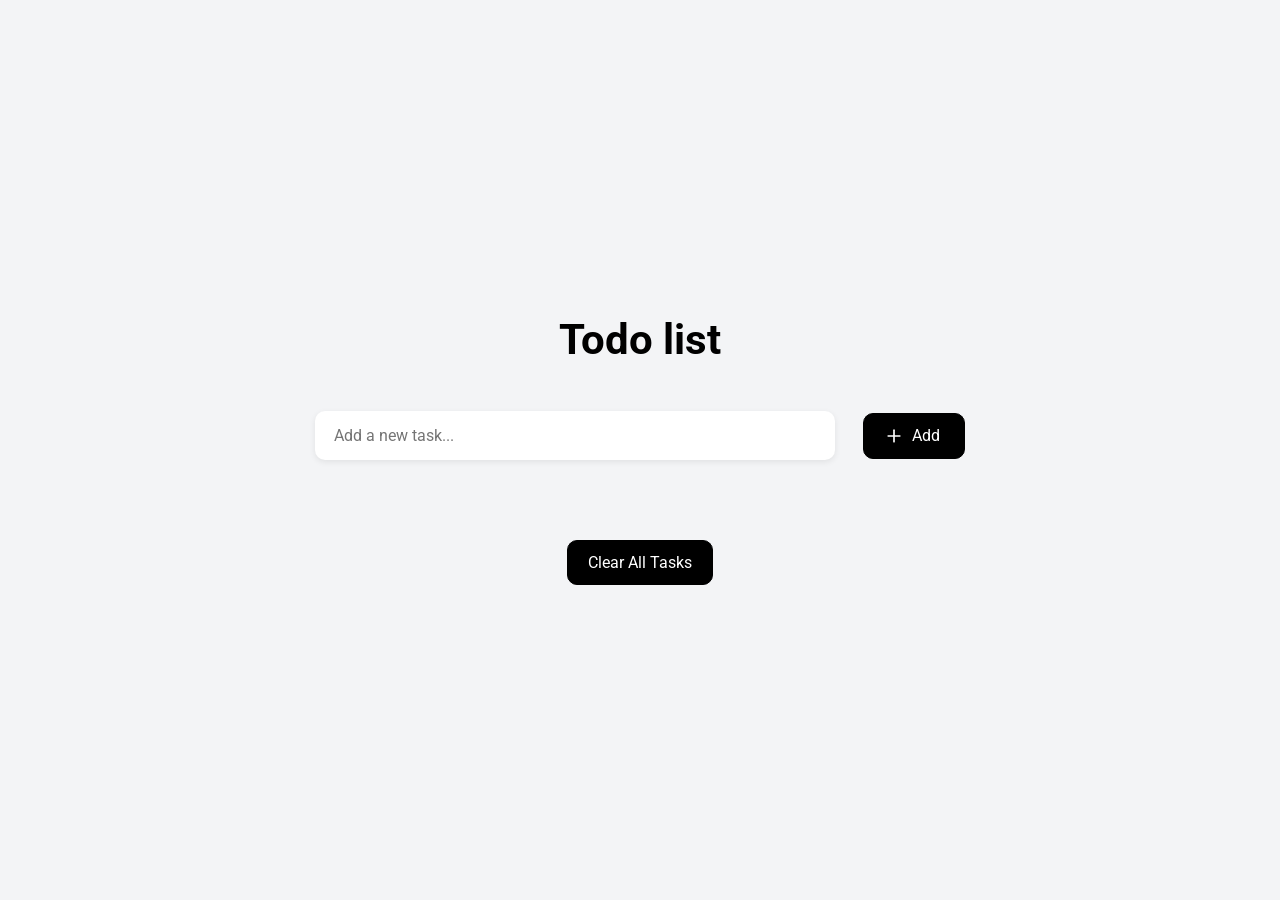
<file: index.html>
<!DOCTYPE html>
<html lang="en">

<head>
    <meta charset="UTF-8">
    <meta name="viewport" content="width=device-width, initial-scale=1.0">
    <title>To-Do List</title>

    <!----- Google Font ----->
    <link rel="preconnect" href="https://fonts.googleapis.com">
    <link rel="preconnect" href="https://fonts.gstatic.com" crossorigin>
    <link href="https://fonts.googleapis.com/css2?family=Roboto:ital,wght@0,100..900;1,100..900&display=swap" rel="stylesheet">

    <!----- Custom Style ----->
    <link rel="stylesheet" href="assets/css/style.css">
</head>

<body>
    <section class="todo-section">
        <div class="container">
            <h1 class="todo-title">Todo list</h1>
            <form class="todo-form">
                <input class="todo-input" type="text" placeholder="Add a new task...">
                <button class="btn icon-btn flex-1 todo-add-btn" type="button">
                    <svg xmlns="http://www.w3.org/2000/svg" viewBox="0 0 24 24" fill="none" stroke="currentColor" stroke-width="2" stroke-linecap="round" stroke-linejoin="round" class="todo-add-icon lucide lucide-plus-icon lucide-plus">
                        <path d="M5 12h14" />
                        <path d="M12 5v14" />
                    </svg>
                    <span class="todo-add-text">Add</span>
                </button>
            </form>
            <ul class="todo-list">
            </ul>
            <button class="btn mx-auto clear-all-btn">Clear All Tasks</button>
        </div>
    </section>

    <!----- Custom Js ----->
    <script src="assets/js/script.js"></script>
</body>

</html>
</file>
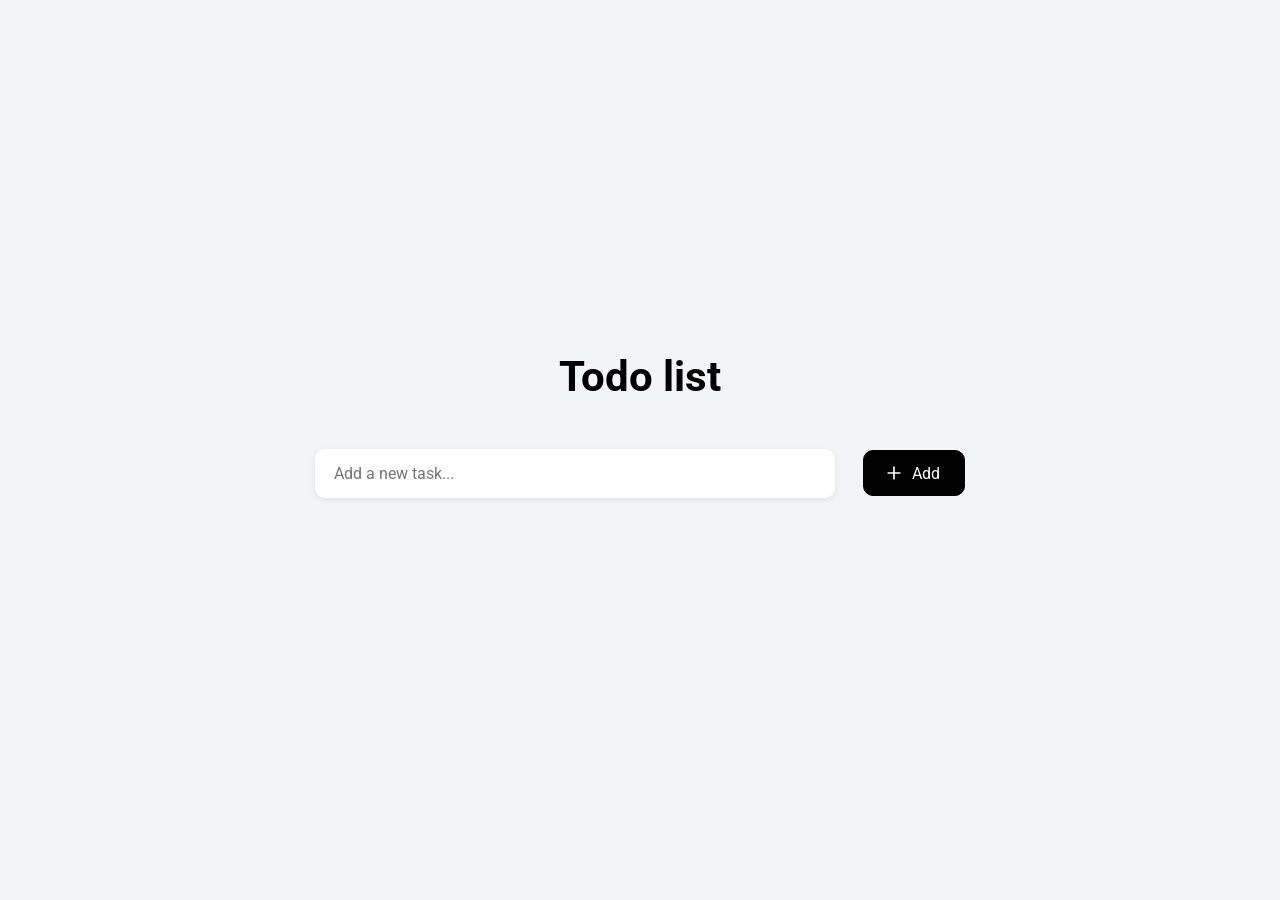
<file: todo-02.html>
<!DOCTYPE html>
<html lang="en">

<head>
    <meta charset="UTF-8">
    <meta name="viewport" content="width=device-width, initial-scale=1.0">
    <title>To-Do List</title>

    <!----- Google Font ----->
    <link rel="preconnect" href="https://fonts.googleapis.com">
    <link rel="preconnect" href="https://fonts.gstatic.com" crossorigin>
    <link href="https://fonts.googleapis.com/css2?family=Roboto:ital,wght@0,100..900;1,100..900&display=swap" rel="stylesheet">

    <!----- Custom Style ----->
    <link rel="stylesheet" href="assets/css/style.css">
</head>

<body>
    <section class="todo-section">
        <div class="container">
            <h1 class="todo-title">Todo list</h1>
            <form class="todo-form">
                <input class="todo-input" type="text" placeholder="Add a new task...">
                <button class="btn icon-btn flex-1 todo-add-btn" type="button">
                    <svg xmlns="http://www.w3.org/2000/svg" viewBox="0 0 24 24" fill="none" stroke="currentColor" stroke-width="2" stroke-linecap="round" stroke-linejoin="round" class="todo-add-icon lucide lucide-plus-icon lucide-plus">
                        <path d="M5 12h14" />
                        <path d="M12 5v14" />
                    </svg>
                    <span class="todo-add-text">Add</span>
                </button>
            </form>
            <ul class="todo-list">
                <template id="todo-template">
                    <li>
                        <span class="todo-list-task"></span>
                        <div class="todo-item-btn-wrapper">
                            <button class="todo-item-btn todo-edit-btn flex-1" type="button" onclick="editTodo(this)">
                                <svg xmlns="http://www.w3.org/2000/svg" viewBox="0 0 24 24" fill="none" stroke="currentColor" stroke-width="2" stroke-linecap="round" stroke-linejoin="round" class="todo-item-btn-icon lucide lucide-pencil-icon lucide-pencil">
                                    <path d="M21.174 6.812a1 1 0 0 0-3.986-3.987L3.842 16.174a2 2 0 0 0-.5.83l-1.321 4.352a.5.5 0 0 0 .623.622l4.353-1.32a2 2 0 0 0 .83-.497z" />
                                    <path d="m15 5 4 4" />
                                </svg>
                            </button>
                            <button class="todo-item-btn todo-delete-btn flex-1" type="button" onclick="deleteTodo(this)">
                                <svg xmlns="http://www.w3.org/2000/svg" viewBox="0 0 24 24" fill="none" stroke="currentColor" stroke-width="2" stroke-linecap="round" stroke-linejoin="round" class="todo-item-btn-icon lucide lucide-trash-icon lucide-trash">
                                    <path d="M19 6v14a2 2 0 0 1-2 2H7a2 2 0 0 1-2-2V6" />
                                    <path d="M3 6h18" />
                                    <path d="M8 6V4a2 2 0 0 1 2-2h4a2 2 0 0 1 2 2v2" />
                                </svg>
                            </button>
                            <button class="todo-item-btn todo-save-btn flex-1 hidden" type="button" onclick="saveTodoEdit(this)">
                                <svg xmlns="http://www.w3.org/2000/svg" viewBox="0 0 24 24" fill="none" stroke="currentColor" stroke-width="2" stroke-linecap="round" stroke-linejoin="round" class="todo-item-btn-icon lucide lucide-check-icon lucide-check">
                                    <path d="M20 6 9 17l-5-5" />
                                </svg>
                            </button>
                            <button class="todo-item-btn todo-cancel-btn flex-1 hidden" type="button" onclick="cancelEdit(this)">
                                <svg xmlns=" http://www.w3.org/2000/svg" viewBox="0 0 24 24" fill="none" stroke="currentColor" stroke-width="2" stroke-linecap="round" stroke-linejoin="round" class="todo-item-btn-icon lucide lucide-x-icon lucide-x">
                                    <path d="M18 6 6 18" />
                                    <path d="m6 6 12 12" />
                                </svg>
                            </button>
                        </div>
                    </li>
                </template>
            </ul>
            <button class="btn mx-auto clear-all-btn">Clear All Tasks</button>
        </div>
    </section>

    <!----- Custom Js ----->
    <script src="assets/js/script-02.js"></script>
</body>

</html>
</file>
<file: assets/css/style.css>
:root {
  --black: #000000;
  --black-06: #00000099;
  --white: #ffffff;
  --grey: #f3f4f6;
}

* {
  margin: 0;
  padding: 0;
  box-sizing: border-box;
}

/* ----- Common Css ----- */
body {
  min-height: 100vh;
  display: flex;
  align-items: center;
  justify-content: center;
  font-family: "Roboto", sans-serif;
  font-size: 16px;
  line-height: 1.2;
  background-color: var(--grey);
}

.mx-auto {
  margin-inline: auto;
}

input,
button {
  font-size: inherit;
  font-family: inherit;
}

button {
  cursor: pointer;
  background-color: transparent;
  border: none;
}

.btn {
  background-color: var(--black);
  color: var(--white);
  border: 1px solid var(--black);
  border-radius: 10px;
  padding: 12px 20px;
  transition: all 0.3s ease-in-out;
  display: block;
  text-transform: capitalize;
}

@media (max-width: 479px) {
}

.btn:hover {
  background-color: var(--white);
  color: var(--black);
}

.icon-btn {
  display: flex;
  align-items: center;
  gap: 8px;
  padding-inline: 20px 24px;
}

@media (max-width: 479px) {
  .icon-btn {
    padding-inline: 16px 20px;
  }
}

ul,
li {
  list-style-type: none;
}

.flex-1 {
  flex: 1;
}

.hidden {
  display: none;
}

/* ----- To-Do List ----- */
.todo-section {
  width: 100%;
}

.container {
  width: 100%;
  max-width: 690px;
  padding-inline: 20px;
  margin-inline: auto;
}

.todo-title {
  font-size: 42px;
  margin-bottom: 46px;
  text-align: center;
}

.todo-form {
  display: flex;
  align-items: center;
  gap: 28px;
}

.todo-input {
  width: 100%;
  padding: 14px 18px;
  border-radius: 10px;
  border: 1px solid transparent;
  box-shadow: 0 2px 6px rgba(0, 0, 0, 0.08);
  transition: all 0.3s ease-in-out;
}

.todo-input:is(:focus, :focus-visible, :hover) {
  outline: none;
  border-color: var(--black);
}

.todo-input.error {
  border-color: red;
}

.todo-input.shake {
  animation: shake 0.4s;
}

@keyframes shake {
  0%,
  100% {
    transform: translateX(0);
  }

  20% {
    transform: translateX(-10px);
  }

  40% {
    transform: translateX(10px);
  }

  60% {
    transform: translateX(-10px);
  }

  80% {
    transform: translateX(10px);
  }
}

.todo-list-task {
  width: 80%;
}

.todo-edit-input {
  width: 100%;
  border: none;
}

.todo-edit-input:is(:focus, :focus-visible, :hover) {
  outline: none;
}

.todo-add-icon {
  width: 20px;
}

.todo-list {
  margin-top: 50px;
  display: flex;
  flex-direction: column;
  row-gap: 18px;
}

.todo-list li {
  padding: 14px 18px;
  background-color: var(--white);
  border-radius: 10px;
  display: flex;
  align-items: center;
  gap: 20px;
  justify-content: space-between;
  box-shadow: 0 2px 6px rgba(0, 0, 0, 0.08);
}

.todo-item-btn-wrapper {
  display: flex;
  align-items: center;
  gap: 20px;
}

.todo-item-btn {
  width: 20px;
  opacity: 0.6;
  transition: all 0.3s ease-in-out;
}

.todo-item-btn:hover {
  opacity: 1;
}

.todo-item-btn-icon {
  width: 100%;
  height: 100%;
  display: block;
}

.clear-all-btn {
  margin-top: 30px;
}

@media (max-width: 767px) {
  .todo-title {
    font-size: 36px;
    margin-bottom: 38px;
  }

  .todo-form {
    gap: 20px;
  }

  .todo-list {
    margin-top: 44px;
  }

  .todo-item-btn-wrapper {
    gap: 16px;
  }
}

@media (max-width: 479px) {
  .todo-title {
    margin-bottom: 34px;
  }

  .todo-form {
    gap: 16px;
  }

  .todo-input {
    padding: 12px 14px;
  }
}
</file>
